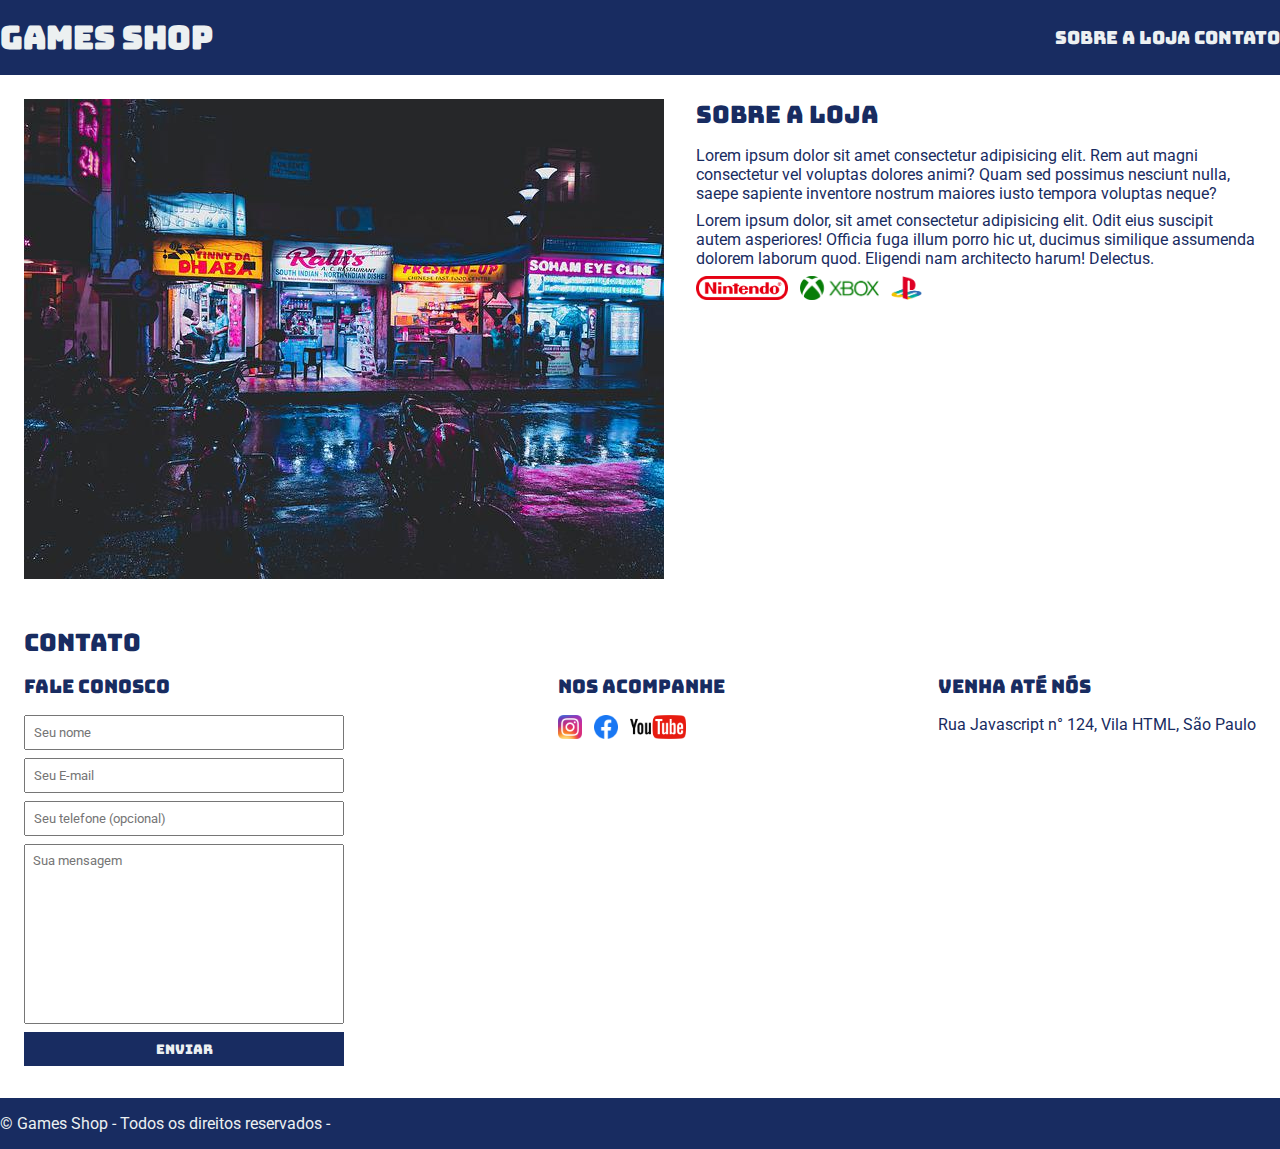
<file: index.html>
<!DOCTYPE html>
<html lang="pt-br">
<head>
    <meta charset="UTF-8">
    <meta name="viewport" content="width=device-width, initial-scale=1.0">
    <title>Game Shop - A sua loja de games</title>
    <link rel="stylesheet" href="main.css">
    <link rel="preconnect" href="https://fonts.googleapis.com">
<link rel="preconnect" href="https://fonts.gstatic.com" crossorigin>
<link href="https://fonts.googleapis.com/css2?family=Bungee&family=Roboto:ital,wght@0,100;0,300;0,400;0,500;0,700;0,900;1,100;1,300;1,400;1,500;1,700;1,900&display=swap" rel="stylesheet">
</head>
<body>
    <header>
        <div class="container">
        <h1>Games Shop</h1>
        <nav>
            <ul>
                <li>
                    <a href="#about">Sobre a loja</a>
                </li>
                <li>
                    <a href="#contact">Contato</a>
                </li>
            </ul>
        </nav>
       </div>
    </header>
    <section id="about">
        <div class="container">
            <img class="store-front" src="./img game/loja.jpg" alt="fachada da loja games shop"/>
            <div>
                <h2>Sobre a loja</h2>
                <p>
                    Lorem ipsum dolor sit amet consectetur adipisicing elit. Rem aut magni consectetur vel voluptas dolores animi? Quam sed possimus nesciunt nulla, saepe sapiente inventore nostrum maiores iusto tempora voluptas neque?
                </p>
                <p>
                    Lorem ipsum dolor, sit amet consectetur adipisicing elit. Odit eius suscipit autem asperiores! Officia fuga illum porro hic ut, ducimus similique assumenda dolorem laborum quod. Eligendi nam architecto harum! Delectus.
                </p>
                <ul class="brands-list">
                <li><img src="./img game/nintendo.png" alt="logo nintendo"/></li>
                <li><img src="./img game/xbox.png" alt="logo xbox"/></li>
                <li><img src="./img game/playstation.png" alt="logo playstation"/></li>
                </ul>
            </div>
        </div>
    </section>
    <section id="contact">
        <div class="container">
            <h2>Contato</h2>
            <div class="contacts-method">
                <div>
                    <h3>Fale conosco</h3>
                    <form>
                    <input type="text" placeholder="Seu nome" required/>
                    <input type="email" placeholder="Seu E-mail" required/>
                    <input type="tel" placeholder="Seu telefone (opcional)"/>
                    <textarea placeholder="Sua mensagem" required></textarea>
                    <button type="submit">Enviar</button>
                    </form>
                </div>
                <div>
                    <h3>Nos acompanhe</h3>
                    <ul class="social-links">
                        <li>
                            <a href="#" tittle="Siga nosa página no Instagram">
                                <img src="./img game/instagram.png" alt="Logo do instagram"/>
                            </a>
                        </li>
                        <li>
                            <a href="#" tittle="Siga nosa página no Facebook">
                                <img src="./img game/facebook.png" alt="Logo do facebook"/>
                            </a>
                        </li>
                        <li>
                            <a href="#" tittle="Visite nosso canal no youtube">
                                <img src="./img game/youtube.png" alt="Logo do youtube"/>
                            </a>
                        </li>
                    </ul>
                </div>
                <div>
                    <h3>Venha até nós</h3>
                    <p>
                        Rua Javascript n° 124, Vila HTML, São Paulo
                    </p>
                </div>
            </div>
        </div>
    </section>
    <footer>
        <div class="container">
            <p>
                &copy; Games Shop - Todos os direitos reservados -
            </p> 
        </div>
    </footer>
</body>
</html>
</file>
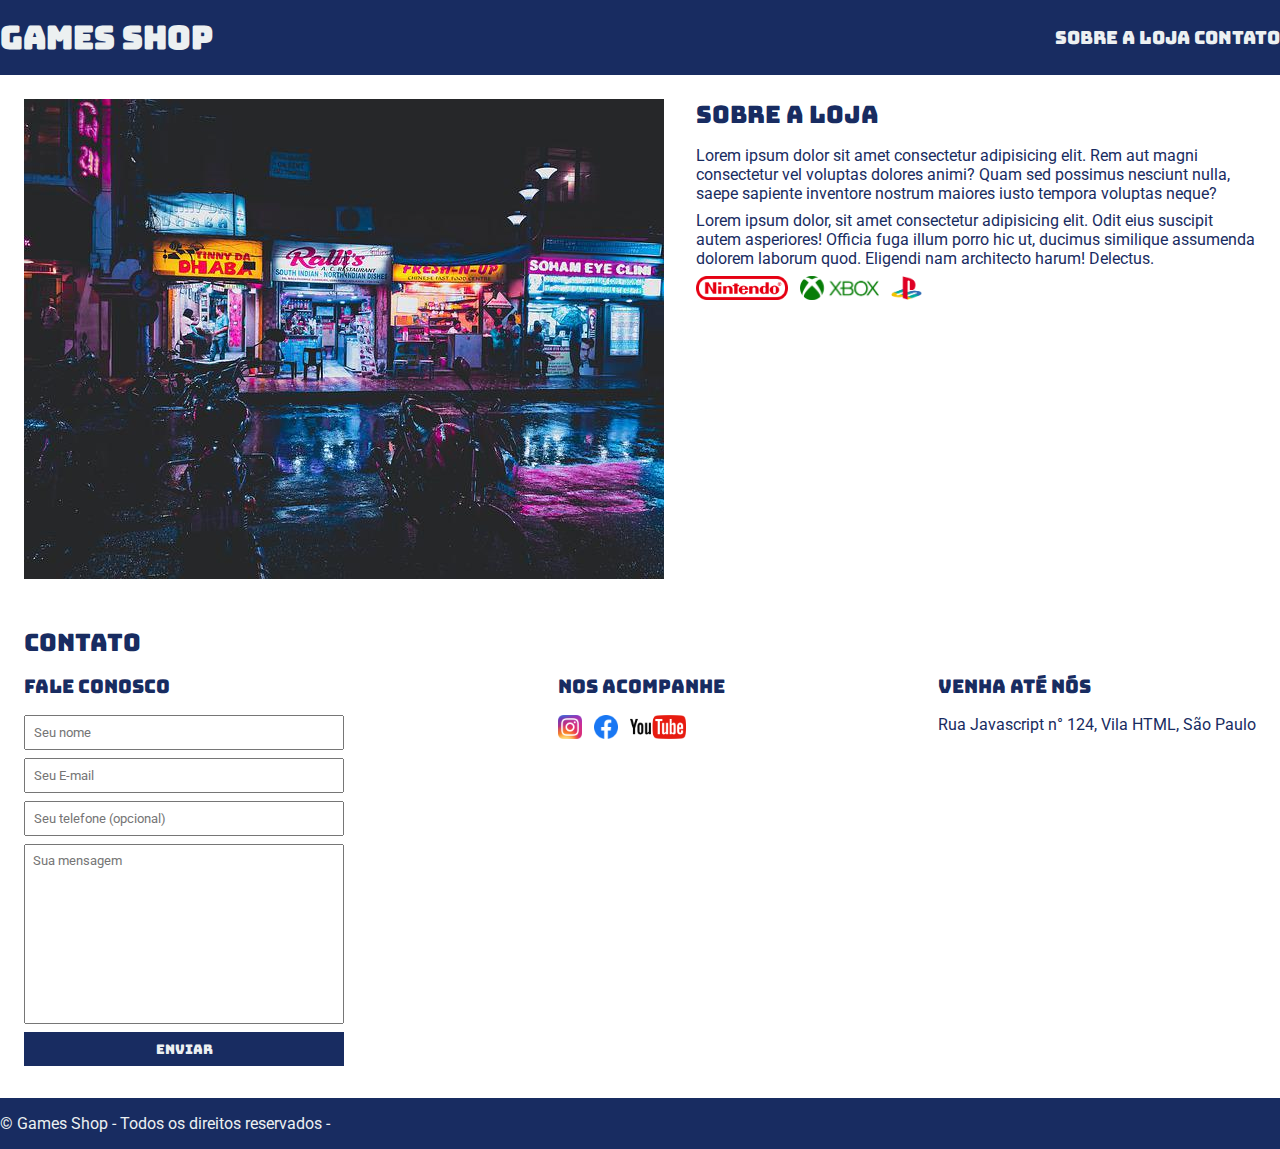
<file: game.html>
<!DOCTYPE html>
<html lang="pt-br">
<head>
    <meta charset="UTF-8">
    <meta name="viewport" content="width=device-width, initial-scale=1.0">
    <title>Game Shop - A sua loja de games</title>
    <link rel="stylesheet" href="main.css">
    <link rel="preconnect" href="https://fonts.googleapis.com">
<link rel="preconnect" href="https://fonts.gstatic.com" crossorigin>
<link href="https://fonts.googleapis.com/css2?family=Bungee&family=Roboto:ital,wght@0,100;0,300;0,400;0,500;0,700;0,900;1,100;1,300;1,400;1,500;1,700;1,900&display=swap" rel="stylesheet">
</head>
<body>
    <header>
       <div class="container">
        <h1>Games Shop</h1>
        <nav>
            <ul>
                <li>
                    <a href="#about">Sobre a loja</a>
                </li>
                <li>
                    <a href="#contact">Contato</a>
                </li>
            </ul>
        </nav>
       </div>
    </header>
    <section id="about">
        <div class="container">
            <img class="store-front" src="./img game/loja.jpg" alt="fachada da loja games shop"/>
            <div>
                <h2>Sobre a loja</h2>
                <p>
                    Lorem ipsum dolor sit amet consectetur adipisicing elit. Rem aut magni consectetur vel voluptas dolores animi? Quam sed possimus nesciunt nulla, saepe sapiente inventore nostrum maiores iusto tempora voluptas neque?
                </p>
                <p>
                    Lorem ipsum dolor, sit amet consectetur adipisicing elit. Odit eius suscipit autem asperiores! Officia fuga illum porro hic ut, ducimus similique assumenda dolorem laborum quod. Eligendi nam architecto harum! Delectus.
                </p>
                <ul class="brands-list">
                <li><img src="./img game/nintendo.png" alt="logo nintendo"/></li>
                <li><img src="./img game/xbox.png" alt="logo xbox"/></li>
                <li><img src="./img game/playstation.png" alt="logo playstation"/></li>
                </ul>
            </div>
        </div>
    </section>
    <section id="contact">
        <div class="container">
            <h2>Contato</h2>
            <div class="contacts-method">
                <div>
                    <h3>Fale conosco</h3>
                    <form>
                    <input type="text" placeholder="Seu nome" required/>
                    <input type="email" placeholder="Seu E-mail" required/>
                    <input type="tel" placeholder="Seu telefone (opcional)"/>
                    <textarea placeholder="Sua mensagem" required></textarea>
                    <button type="submit">Enviar</button>
                    </form>
                </div>
                <div>
                    <h3>Nos acompanhe</h3>
                    <ul class="social-links">
                        <li>
                            <a href="#" tittle="Siga nosa página no Instagram">
                                <img src="./img game/instagram.png" alt="Logo do instagram"/>
                            </a>
                        </li>
                        <li>
                            <a href="#" tittle="Siga nosa página no Facebook">
                                <img src="./img game/facebook.png" alt="Logo do facebook"/>
                            </a>
                        </li>
                        <li>
                            <a href="#" tittle="Visite nosso canal no youtube">
                                <img src="./img game/youtube.png" alt="Logo do youtube"/>
                            </a>
                        </li>
                    </ul>
                </div>
                <div>
                    <h3>Venha até nós</h3>
                    <p>
                        Rua Javascript n° 124, Vila HTML, São Paulo
                    </p>
                </div>
            </div>
        </div>
    </section>
    <footer>
        <div class="container">
            <p>
                &copy; Games Shop - Todos os direitos reservados -
            </p> 
        </div>
    </footer>
</body>
</html>
</file>
<file: main.css>
*{
    margin: 0;
    padding: 0;
    box-sizing: border-box;
}

header,
section h2,
section h3,
form button {
    font-family: 'Bungee', cursive;
    font-weight: normal;
}

body, input, textarea {
    font-family: 'Roboto', sans-serif
}

header{
    padding: 16px 0;
    background-color: #182c61;
    color: #ecf0f1;
}
header nav li{
    display: inline;
    margin left: 16px ;
    font-size: 18px;
}
header nav li a{
    color: #ecf0f1;
    text-decoration: none;
}
.container {
    max-width: 1280px;
    width: 100%;
    margin: 0 auto;
}
header .container,
section .container {
    display: flex;
    align-items: center;
    justify-content: space-between;
}
.brands-list img {
    height: 24px;
}
.brands-list li {
    display: inline;
    margin-right: 8px;
}
section .container{
    align-items: flex-start;
}
section {
    padding: 24px;
}
section h2 {
    margin-bottom: 16px;
}

section {
    color: #182c61; 
}
section p {
    margin-bottom: 8px;
}
.store-front {
    margin-right: 32px;
}

.social-links img {
    height: 24px;
}

.social-links li {
    display: inline;
    margin-right: 8px;
}

.social-links li a {
    text-decoration: none;
}
#contact .container {
    display: block;
}

.contacts-method {
    display: flex;
    justify-content: space-between;
}

form input,
form textarea,
form button {
    display: block;
    width: 320px;
    margin-bottom: 8px;
    padding: 8px;
}
form textarea {
    resize: none;
    height: 180px;
}

section h3 {
    margin-bottom: 16px;
}

form button {
    background-color: #182c61;
    color: #ecf0f1;
    border: none;
    cursor: pointer;
}

form button:hover {
    background-color: #5b73b5;
}

input:focus, textarea:focus {
    outline-color: #182c61;
}

footer {
    background-color: #182c61;
    color: #ecf0f1; 
    padding: 16px 0;
}
</file>
